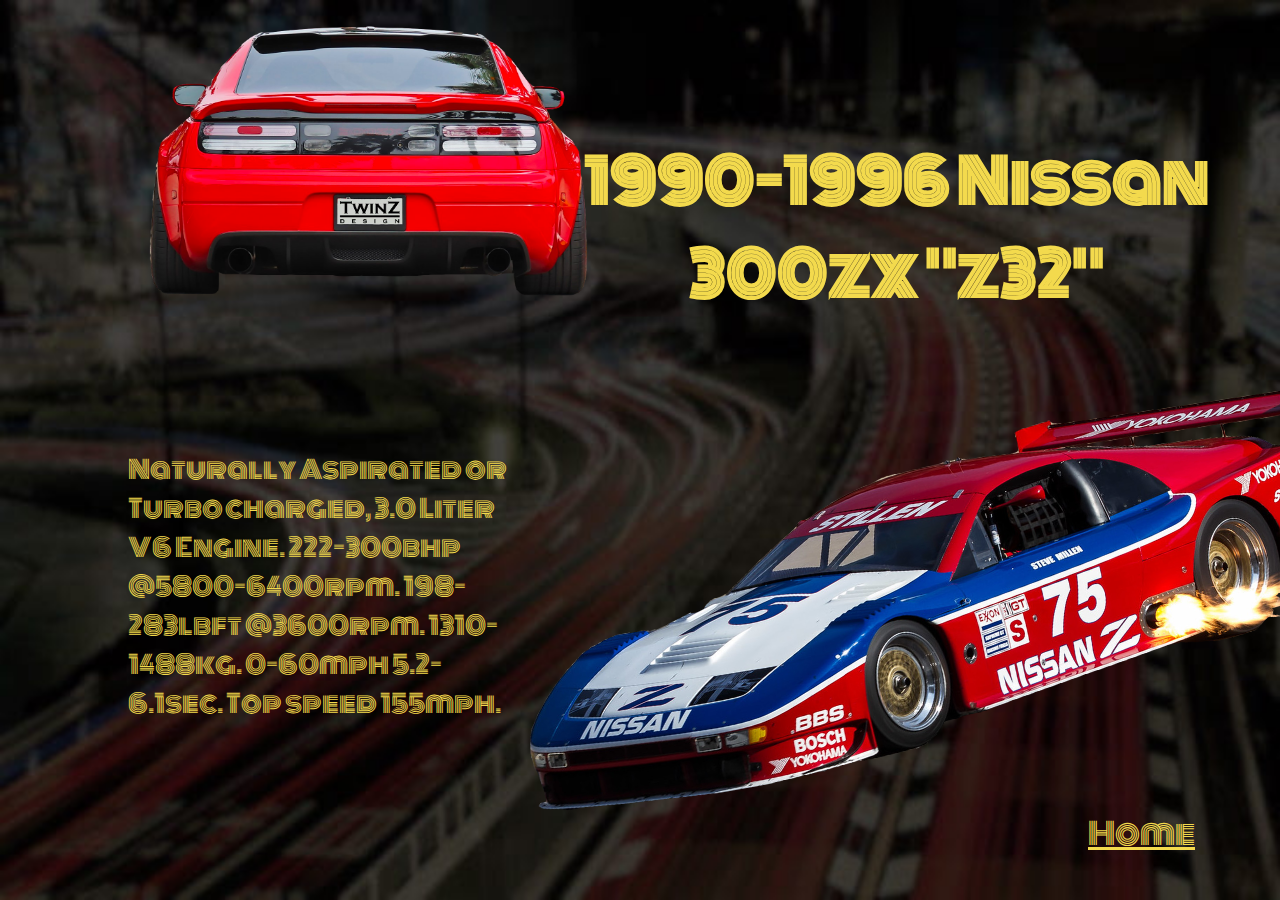
<file: 300zx.html>
<!DOCTYPE html>
<html lang="en">
<head>
    <meta http-equiv="x-ua-compatible" content="ie=edge">
    <meta charset="utf-8"> 
    <meta name="viewport" content="width=device-width, initial-scale=1">
    <title>4JDMLegends</title>
    <link rel="preconnect" href="https://fonts.googleapis.com">
    <link rel="preconnect" href="https://fonts.gstatic.com" crossorigin>
    <link href="https://fonts.googleapis.com/css2?family=Caveat&family=Monoton&display=swap" rel="stylesheet">
    <link rel="stylesheet" href="z32style.css">
    <script src="https://ajax.googleapis.com/ajax/libs/jquery/3.5.1/jquery.min.js"></script>
    <script src="z32script.js"></script>
</head>
<body>
    
    <div class="container">
        <div class="background">
            <a href="index.html">Home</a>
            <div class="textbox">
            <h1>1990-1996 Nissan 300zx "z32"
            </h1>
            </div>
            <div class="textbox2">
            <p>Naturally Aspirated or Turbocharged, 3.0 Liter V6 Engine.
               222-300bhp @5800-6400rpm.
               198-283lbft @3600rpm.
               1310-1488kg.
               0-60mph 5.2-6.1sec.
               Top speed 155mph.
            </p>
            </div>
            <img src="highway.jpeg" alt="" height="100%" width="100%"></div>
        <div id="item1"><img src="z32rear.png" alt=""><audio src="z32start.mp3"></audio></div>
        <div id="item2"><img src="300zx.png"><audio src="z32race.mp3"></audio></div>
    </div>
</body>
</file>
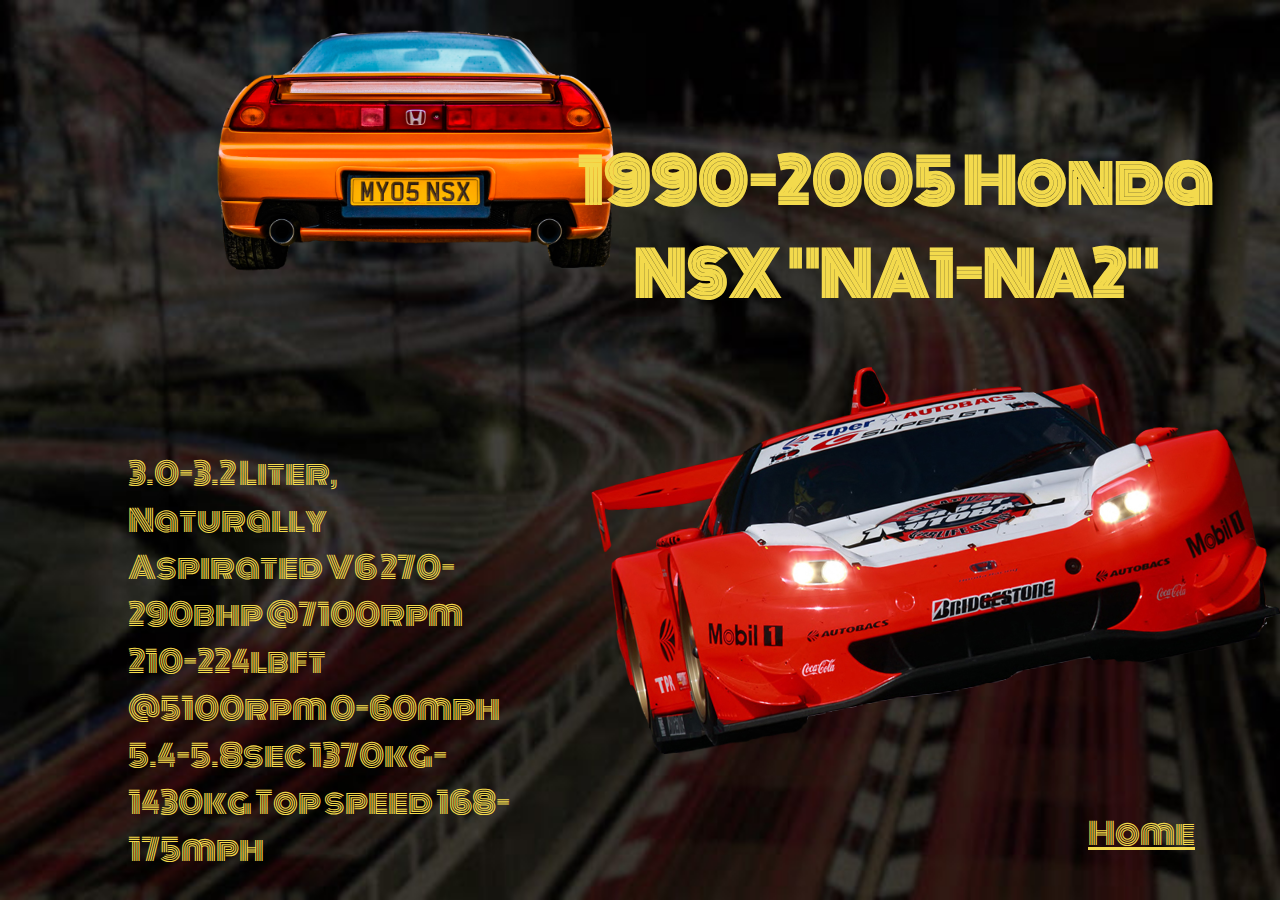
<file: nsx.html>
<!DOCTYPE html>
<html lang="en">
<head>
    <meta http-equiv="x-ua-compatible" content="ie=edge">
    <meta charset="utf-8"> 
    <meta name="viewport" content="width=device-width, initial-scale=1">
    <title>4JDMLegends</title>
    <link rel="preconnect" href="https://fonts.googleapis.com">
<link rel="preconnect" href="https://fonts.gstatic.com" crossorigin>
<link href="https://fonts.googleapis.com/css2?family=Caveat&family=Monoton&display=swap" rel="stylesheet">
    <link rel="stylesheet" href="nsxstyle.css">
    <script src="https://ajax.googleapis.com/ajax/libs/jquery/3.5.1/jquery.min.js"></script>
    <script src="nsxscript.js"></script>
</head>
<body>
    
    <div class="container">
        <div class="background">
            <a href="index.html">Home</a>
            <div class="textbox">
            <h1>1990-2005 Honda NSX "NA1-NA2"
            </h1>
            </div>
            <div class="textbox2">
            <p>3.0-3.2 Liter, Naturally Aspirated V6
               270-290bhp @7100rpm
               210-224lbft @5100rpm
               0-60mph 5.4-5.8sec
               1370kg-1430kg
               Top speed 168-175mph
            </p>
            </div>
            <img src="highway.jpeg" alt="" height="100%" width="100%"></div>
        <div id="item1"><img src="nsxrear.png" alt=""><audio src="nsxstart.mp3"></audio></div>
        <div id="item2"><img src="nsxgt.png"><audio src="nsxrace.mp3"></audio></div>
    </div>
</body>
</file>
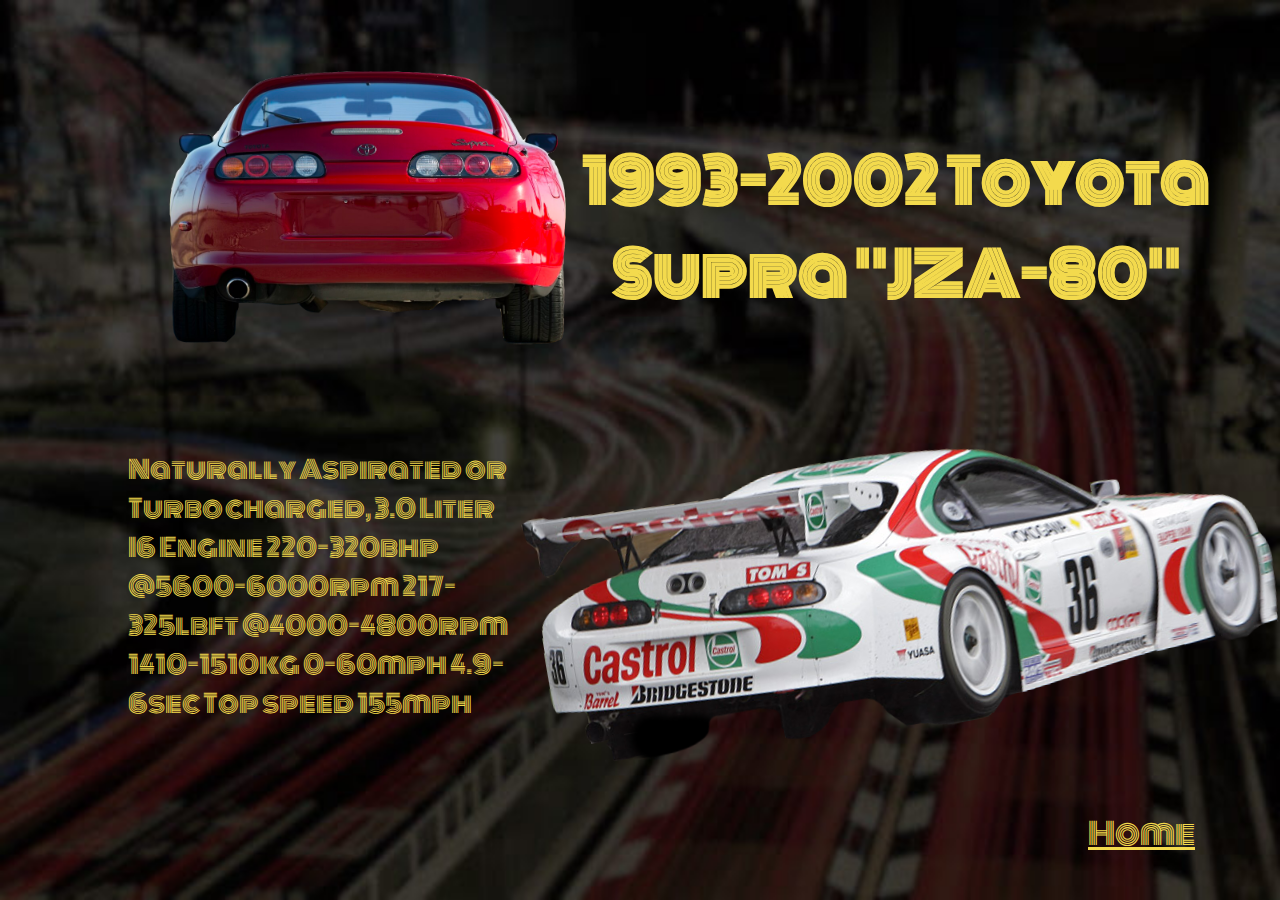
<file: supra.html>
<!DOCTYPE html>
<html lang="en">
<head>
    <meta http-equiv="x-ua-compatible" content="ie=edge">
    <meta charset="utf-8"> 
    <meta name="viewport" content="width=device-width, initial-scale=1">
    <title>4JDMLegends</title>
    <link rel="preconnect" href="https://fonts.googleapis.com">
    <link rel="preconnect" href="https://fonts.gstatic.com" crossorigin>
    <link href="https://fonts.googleapis.com/css2?family=Caveat&family=Monoton&display=swap" rel="stylesheet">
    <link rel="stylesheet" href="suprastyle.css">
    <script src="https://ajax.googleapis.com/ajax/libs/jquery/3.5.1/jquery.min.js"></script>
    <script src="suprascript.js"></script>
</head>
<body>
    
    <div class="container">
        <div class="background">
            <a href="index.html">Home</a>
            <div class="textbox">
            <h1>1993-2002 Toyota Supra "JZA-80"
            </h1>
            </div>
            <div class="textbox2">
            <p>Naturally Aspirated or Turbocharged, 3.0 Liter I6 Engine
               220-320bhp @5600-6000rpm
               217-325lbft @4000-4800rpm
               1410-1510kg
               0-60mph 4.9-6sec
               Top speed 155mph
            </p>
            </div>
            <img src="highway.jpeg" alt="" height="100%" width="100%"></div>
        <div id="item1"><img src="suprarear.png" alt=""><audio src="suprastart.mp3"></audio></div>
        <div id="item2"><img src="supracastrol.png"><audio src="supra.mp3"></audio></div>
    </div>
</body>
</file>
<file: z32style.css>
*{
    margin: 0;
    padding: 0;
    box-sizing: border-box;
}
body{
    display: flex;
    justify-content: center;
    align-items: center;
    object-fit: fill;
    
}

.background{
    height: 100vh;
    width: 100vw;
    position: absolute;
    display: flex;
    justify-content: center;
    align-items: center;
    object-fit: fill;
}

.container{
    height: 100vh;
    width: 100vw;
}

#item1{
    transform: scale(.35);
    position: absolute;
    top: -25%;
    left: -20%;
}

#item1:hover{
    transform: scale(.4);
}

#item2{
    transform: scale(.65) rotate(-10deg);
    position: absolute;
    top: 40%;
    left: 22%;
}

#item2:hover{
    transform: scale(.7) rotate(-10deg);
}

.textbox{
    max-width: 50%;
    max-height: 50%;
    text-align: center;
    z-index: 4;
    font-family: 'Monoton';
    font-size: 30px;
    color: rgb(243, 218, 77);
    position: absolute;
    top: 15%;
    left: 45%;
}

.textbox2{
    max-width: 30%;
    max-height: 40%;
    text-align: left;
    font-family: 'Monoton';
    font-size: 25px;
    color: rgb(243, 218, 77);
    position: absolute;
    top: 50%;
    left: 10%;
}

a{
    max-width: 25%;
    max-height: 50%;
    text-align: left;
    font-family: 'Monoton';
    font-size: 30px;
    color: rgb(243, 218, 77);
    position: absolute;
    top: 90%;
    left: 85%;
}
</file>
<file: nsxstyle.css>
*{
    margin: 0;
    padding: 0;
    box-sizing: border-box;
}
body{
    display: flex;
    justify-content: center;
    align-items: center;
    object-fit: fill;
    
}

.background{
    height: 100vh;
    width: 100vw;
    position: absolute;
    display: flex;
    justify-content: center;
    align-items: center;
    object-fit: fill;
}

.container{
    height: 100vh;
    width: 100vw;
}

#item1{
    transform: scale(.2);
    position: absolute;
    top: -50%;
    left: -45%;
}

#item1:hover{
    transform: scale(.25);
}

#item2{
    transform: scale(.8) rotate(-5deg);
    position: absolute;
    top: 35%;
    left: 40%;
}

#item2:hover{
    transform: scale(.85) rotate(-5deg);
}

.textbox{
    max-width: 50%;
    max-height: 50%;
    text-align: center;
    z-index: 4;
    font-family: 'Monoton';
    font-size: 30px;
    color: rgb(243, 218, 77);
    position: absolute;
    top: 15%;
    left: 45%;
}

.textbox2{
    max-width: 30%;
    max-height: 40%;
    text-align: left;
    font-family: 'Monoton';
    font-size: 30px;
    color: rgb(243, 218, 77);
    position: absolute;
    top: 50%;
    left: 10%;
}

a{
    max-width: 25%;
    max-height: 50%;
    text-align: left;
    font-family: 'Monoton';
    font-size: 30px;
    color: rgb(243, 218, 77);
    position: absolute;
    top: 90%;
    left: 85%;
}
</file>
<file: suprastyle.css>
*{
    margin: 0;
    padding: 0;
    box-sizing: border-box;
}
body{
    display: flex;
    justify-content: center;
    align-items: center;
    object-fit: fill;
    
}

.background{
    height: 100vh;
    width: 100vw;
    position: absolute;
    display: flex;
    justify-content: center;
    align-items: center;
    object-fit: fill;
}

.container{
    height: 100vh;
    width: 100vw;
}

#item1{
    transform: scale(.4);
    position: absolute;
    top: -15%;
    left: -10%;
}

#item1:hover{
    transform: scale(.45);
}

#item2{
    transform: rotate(-10deg);
    position: absolute;
    top: 50%;
    left: 42%;
}

#item2:hover{
    transform: scale(1.05) rotate(-10deg);
}

.textbox{
    max-width: 50%;
    max-height: 50%;
    text-align: center;
    z-index: 4;
    font-family: 'Monoton';
    font-size: 30px;
    color: rgb(243, 218, 77);
    position: absolute;
    top: 15%;
    left: 45%;
}

.textbox2{
    max-width: 30%;
    max-height: 40%;
    text-align: left;
    font-family: 'Monoton';
    font-size: 25px;
    color: rgb(243, 218, 77);
    position: absolute;
    top: 50%;
    left: 10%;
}

a{
    max-width: 25%;
    max-height: 50%;
    text-align: left;
    font-family: 'Monoton';
    font-size: 30px;
    color: rgb(243, 218, 77);
    position: absolute;
    top: 90%;
    left: 85%;
}
</file>
